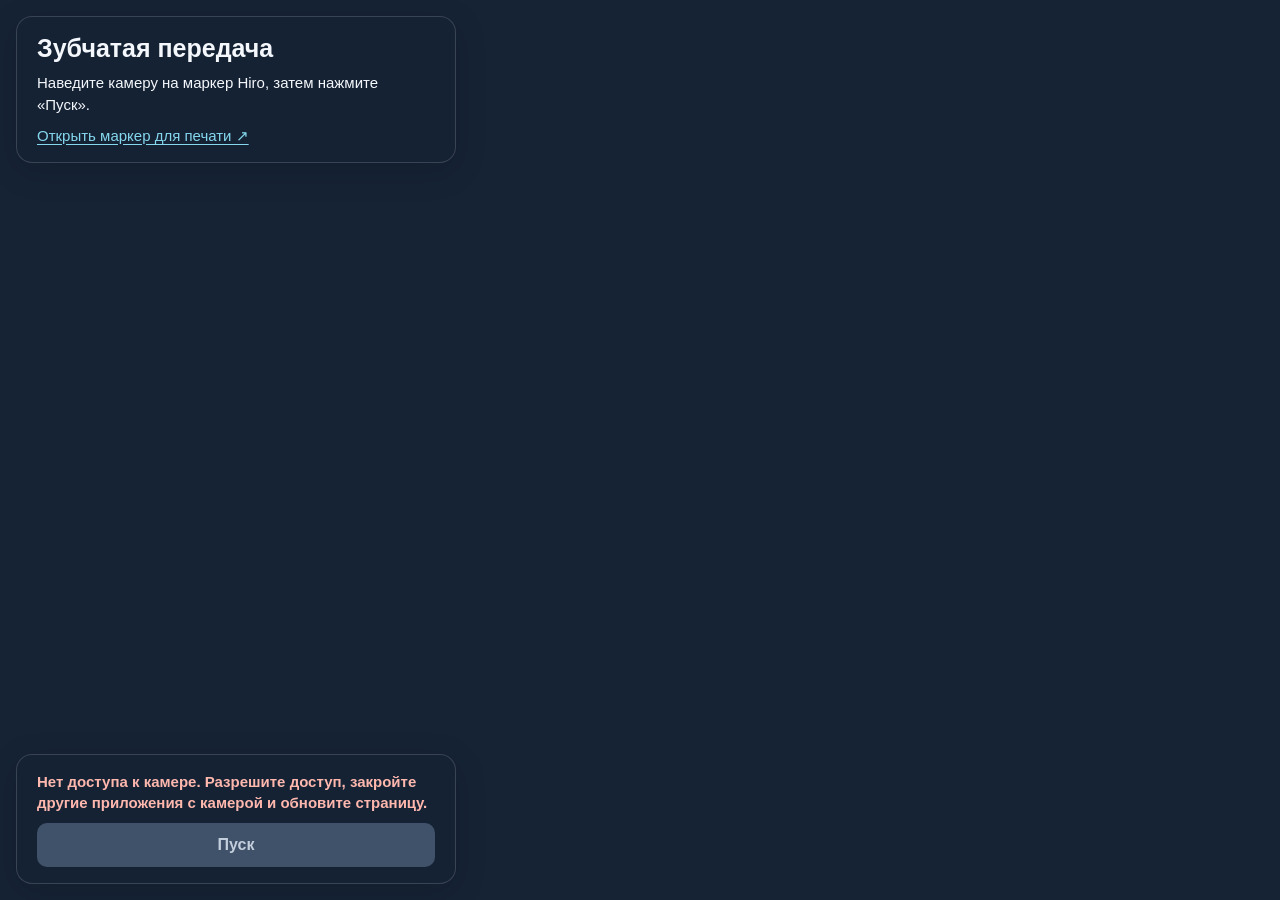
<file: lab-4/index.html>
<!doctype html>
<html lang="ru">
<head>
  <meta charset="utf-8">
  <meta name="viewport" content="width=device-width, initial-scale=1, viewport-fit=cover">
  <meta name="theme-color" content="#162335">
  <link rel="icon" href="data:,">
  <title>MeshFlow | AR-стенд</title>
  <link rel="stylesheet" href="css/index.css">
  <!-- Готовые библиотеки: A-Frame рисует сцену, AR.js распознаёт маркер. -->
  <script src="vendor/aframe.min.js"></script>
  <script src="vendor/aframe-ar.js"></script>
  <script src="app.js?v=3" defer></script>
</head>
<body>
  <header class="panel heading">
    <h1>Зубчатая передача</h1>
    <p>Наведите камеру на маркер Hiro, затем нажмите «Пуск».</p>
    <a href="marker.html" target="_blank" rel="noopener">Открыть маркер для печати ↗</a>
  </header>

  <footer class="panel controls">
    <p id="status" role="status" aria-live="polite">Подготовка камеры…</p>
    <button id="toggle" type="button" disabled>Пуск</button>
  </footer>
  <noscript>Для работы стенда включите JavaScript в браузере.</noscript>

  <!-- Шаблон вставляется из app.js после проверки доступа к камере. -->
  <template id="scene-template">
    <a-scene embedded xr-mode-ui="enabled: false" loading-screen="enabled: false"
      device-orientation-permission-ui="enabled: false"
      renderer="antialias: true; alpha: true"
      arjs="sourceType: webcam; debugUIEnabled: false; detectionMode: mono;
      sourceWidth: 960; sourceHeight: 720;
      canvasWidth: 480; canvasHeight: 360;
      cameraParametersUrl: assets/camera_para.dat">
      <!-- Локальный шаблон Hiro, соответствующий картинке assets/hiro.png. -->
      <a-marker id="marker" type="pattern" url="assets/patt.hiro"
        emitevents="true">
        <!-- Всё внутри a-marker привязано к его положению в кадре. -->
        <a-box position="0 0.025 0" width="1.42" height="0.05" depth="0.88"
          color="#24354b"></a-box>
        <a-entity id="left-gear" position="-0.3 0.15 0" gear="color: #f5b544"></a-entity>
        <a-entity id="right-gear" position="0.3 0.15 0" rotation="0 15 0"
          gear="color: #53c6df; speed: -30"></a-entity>
      </a-marker>
      <a-entity light="type: ambient; intensity: 1.2"></a-entity>
      <a-entity light="type: directional; intensity: 1" position="1 3 2"></a-entity>
      <a-entity camera look-controls="enabled: false" wasd-controls="enabled: false"></a-entity>
    </a-scene>
  </template>
</body>
</html>
</file>
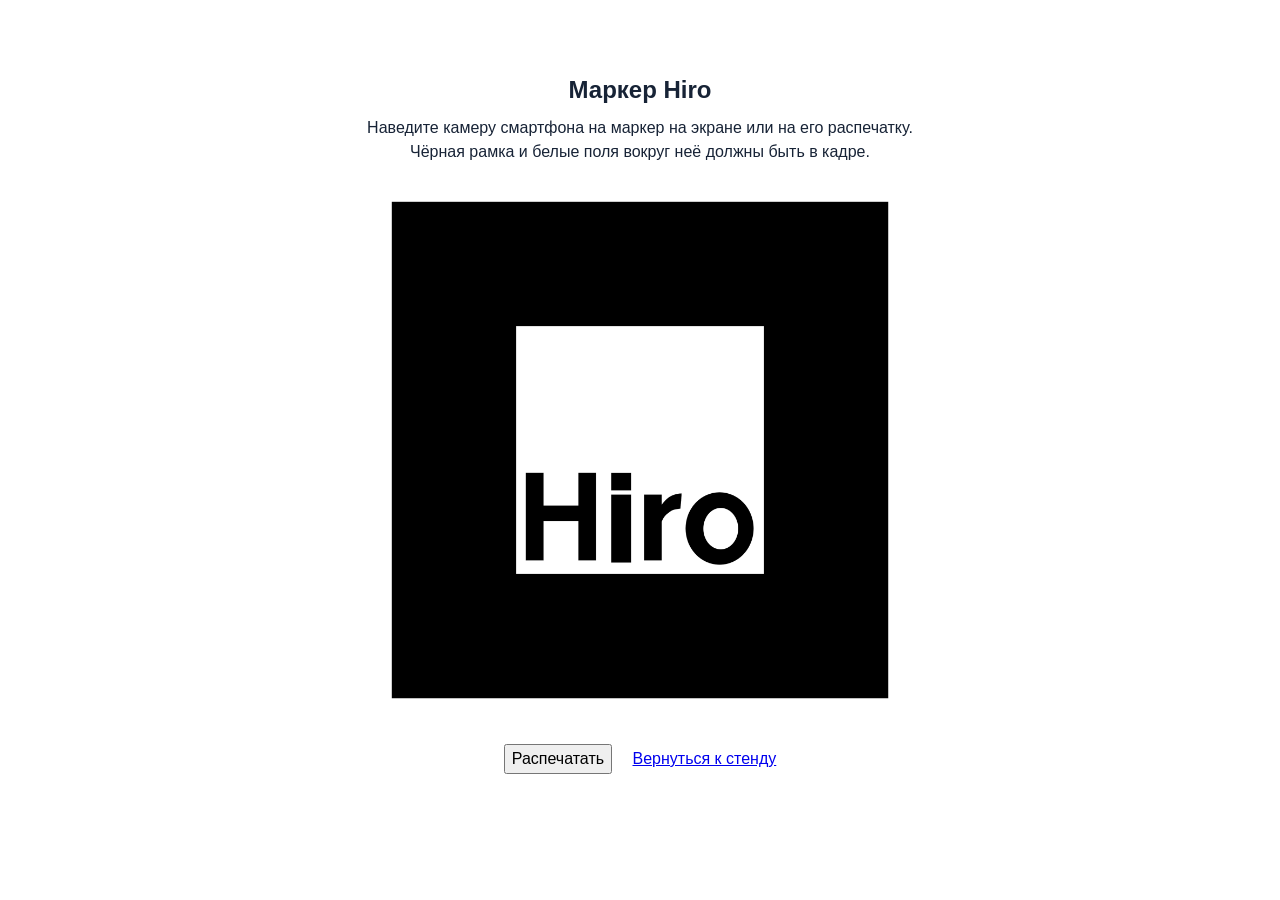
<file: lab-4/marker.html>
<!doctype html>
<html lang="ru">
<head>
  <meta charset="utf-8">
  <meta name="viewport" content="width=device-width, initial-scale=1">
  <link rel="icon" href="data:,">
  <link rel="stylesheet" href="css/marker.css">
  <title>MeshFlow | Маркер Hiro</title>
</head>
<body>
  <header>
    <h1>Маркер Hiro</h1>
    <p>Наведите камеру смартфона на маркер на экране или на его распечатку.<br>
      Чёрная рамка и белые поля вокруг неё должны быть в кадре.</p>
  </header>
  <img src="assets/hiro.png" alt="Чёрно-белый маркер Hiro для распознавания камерой">
  <div class="actions">
    <button type="button" onclick="window.print()">Распечатать</button>
    <a href="index.html">Вернуться к стенду</a>
  </div>
</body>
</html>
</file>
<file: lab-4/css/index.css>
* {
  box-sizing: border-box;
}

html, body {
  margin: 0;
  width: 100%;
  height: 100%;
  overflow: hidden;
}

html {
  position: fixed;
  inset: 0;
}

body {
  font: 15px/1.45 Arial, sans-serif;
  color: #f4f7fb;
  background: #162335;
}

a-scene {
  width: 100%;
  height: 100%;
  z-index: 1;
  pointer-events: none;
}

video {
  z-index: 0 !important;
}

.panel {
  position: fixed;
  z-index: 10;
  left: 16px;
  width: min(440px, calc(100% - 32px));
  padding: 16px 20px;
  border: 1px solid #ffffff26;
  border-radius: 16px;
  background: #162335ed;
  box-shadow: 0 8px 32px #00000026;
}

.heading {
  top: max(16px, env(safe-area-inset-top));
}

.controls {
  bottom: max(16px, env(safe-area-inset-bottom));
}

h1 {
  margin: 0;
  font-size: 25px;
  line-height: 1.2;
}

.heading p {
  margin: 9px 0;
}

a {
  color: #85d7ed;
  text-underline-offset: 3px;
}

#status {
  margin: 0 0 9px;
  font-weight: bold;
}

#status[data-error] {
  color: #ffb8ae;
}

button {
  width: 100%;
  min-height: 44px;
  border: 0;
  border-radius: 10px;
  background: #f5b544;
  color: #162335;
  font: bold 16px Arial, sans-serif;
  cursor: pointer;
}

button:disabled {
  background: #40516a;
  color: #c4cfdd;
  cursor: default;
}

button:focus-visible, a:focus-visible {
  outline: 3px solid #fff;
  outline-offset: 4px;
}

noscript {
  position: fixed;
  top: 45%;
  left: 16px;
  z-index: 3;
}

@media (max-width: 600px) {
  .panel { padding: 12px 16px; }
  h1 { font-size: 22px; }
}

@media (max-height: 500px) {
  .heading, .controls {
    width: 40%;
  }
  .controls {
    left: auto;
    right: 16px;
  }
  .heading p {
    display: none;
  }
}
</file>
<file: lab-4/css/marker.css>
body {
  box-sizing: border-box;
  display: grid;
  grid-template-rows: 1fr auto 1fr;
  justify-items: center;
  gap: 16px;
  min-height: 100svh;
  margin: 0;
  padding: 16px;
  text-align: center;
  color: #172336;
  background: #fff;
  font: 16px/1.5 Arial, sans-serif;
}

header { align-self: end; max-width: 42rem; }
h1 { margin: 0; font-size: 24px; }
p { margin: 8px 0 0; }
img { width: min(78vw, 60svh); height: auto; }
.actions { align-self: start; }
button, a { margin: 8px; font: inherit; }

@media screen and (max-width: 360px), screen and (max-height: 560px) {
  body { grid-template-rows: auto auto auto; align-content: center; gap: 12px; }
  img { width: min(78vw, 47svh); }
}

@page { size: A4 portrait; margin: 20mm; }

@media print {
  body { display: block; min-height: 0; padding: 0; }
  header { margin: 0 auto; }
  img { display: block; width: 120mm; margin: 24px auto; }
  .actions { display: none; }
}
</file>
